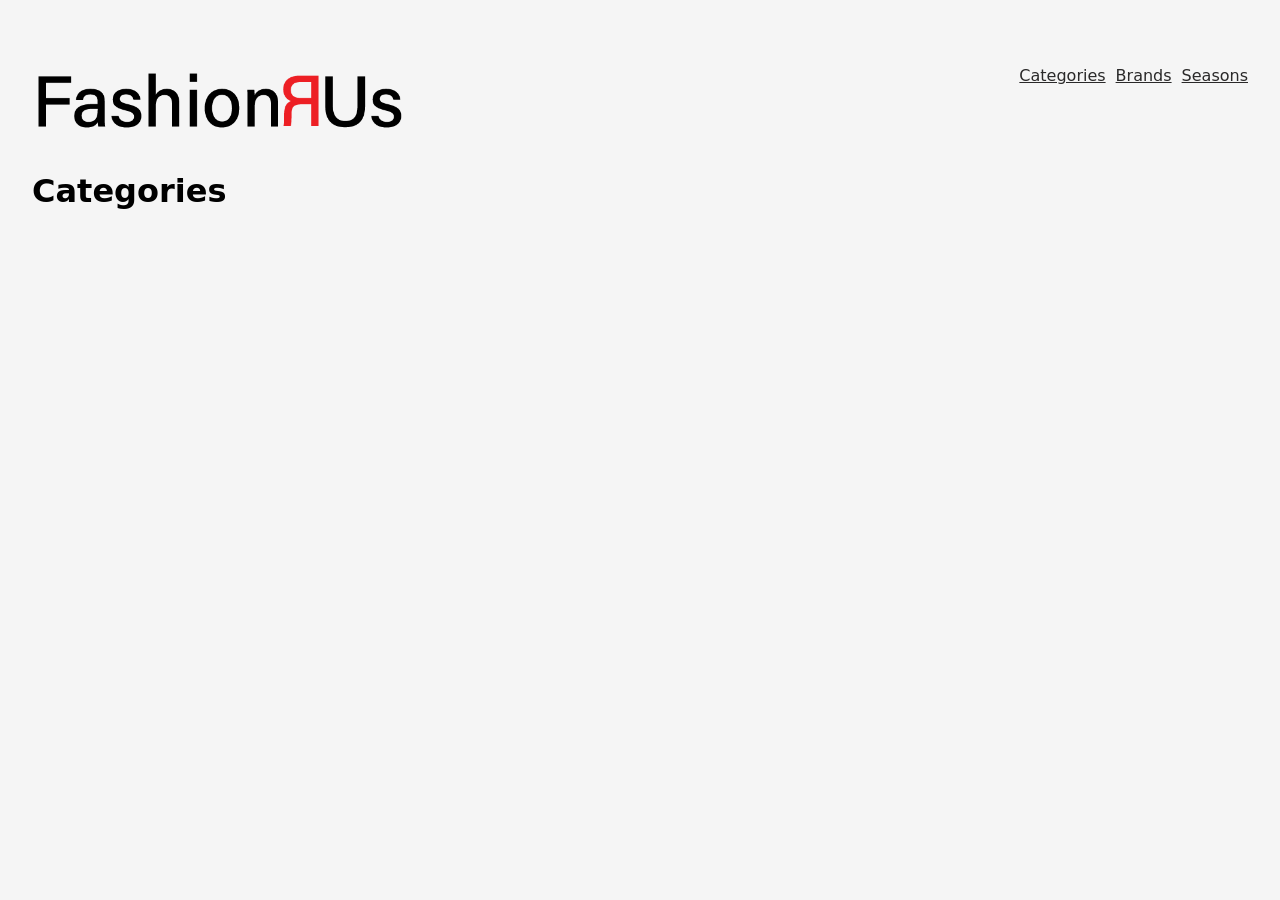
<file: index.html>
<!DOCTYPE html>
<html lang="en">

<head>
    <meta charset="UTF-8">
    <meta name="viewport" content="width=device-width, initial-scale=1.0">
    <link rel="stylesheet" href="style.css">
    <script src="index.js" defer></script>
    <title>FashionRUs</title>
</head>

<body>
    <header>
        <nav>
            <div><a href="index.html"><img class="logo" src="assets/logo.png" alt="logo"></a></div>
            <div class="navlink">
                <p><a href="">Categories</a></p>
                <p><a href="">Brands</a></p>
                <p><a href="">Seasons</a></p>
            </div>
        </nav>
    </header>
    <main>
        <div class="categories">
            <h1>Categories</h1>
            <div class="card-grid">

            </div>
        </div>

    </main>
    <footer></footer>
</body>

</html>
</file>
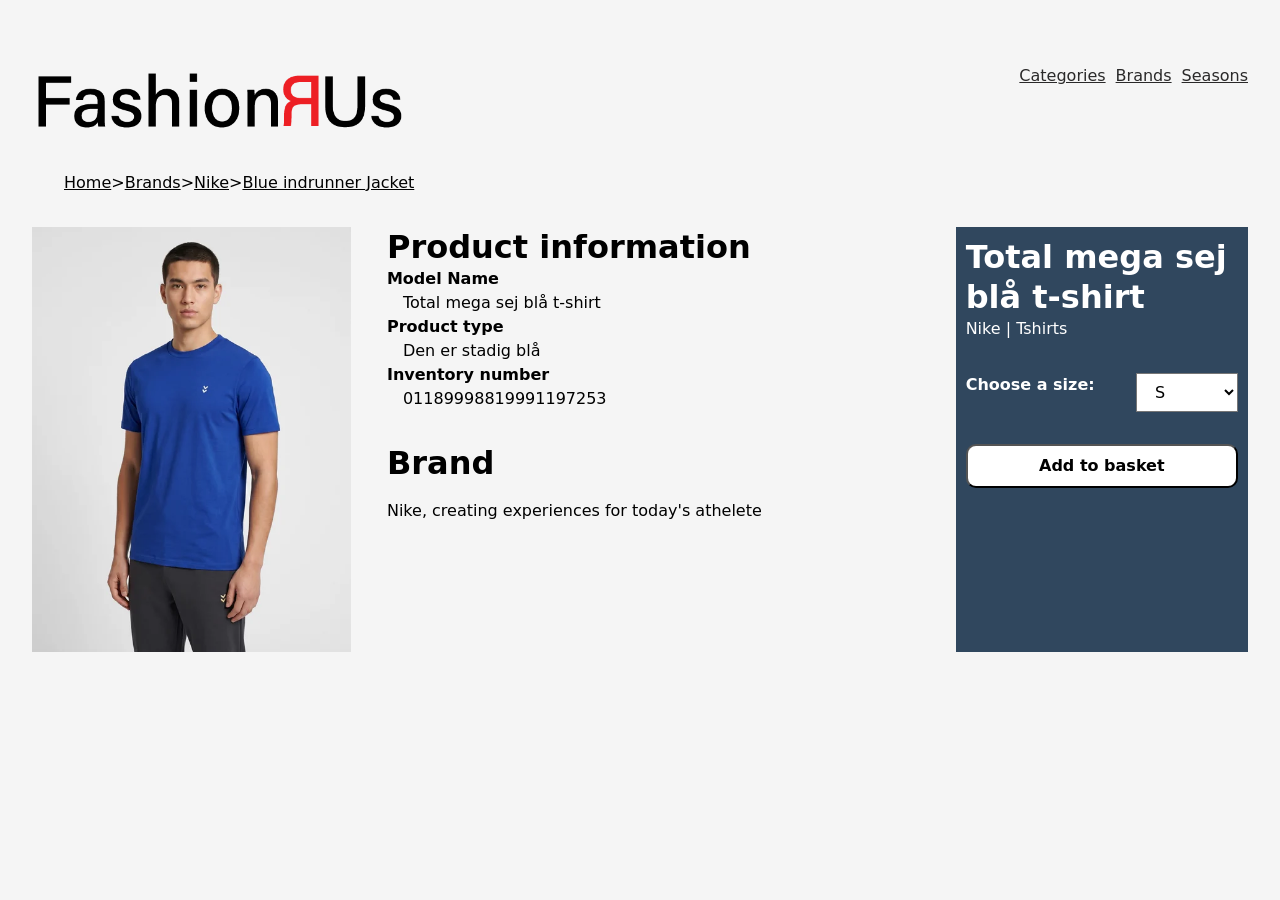
<file: product.html>
<!DOCTYPE html>
<html lang="en">

<head>
    <meta charset="UTF-8">
    <meta name="viewport" content="width=device-width, initial-scale=1.0">
    <link rel="stylesheet" href="style.css">
    <script src="detailview.js" defer></script>
    <title>Product</title>
</head>

<body>
    <header>
        <nav>
            <div><a href="index.html"><img class="logo" src="assets/logo.png" alt="logo"></a></div>
            <div class="navlink">
                <p><a href="">Categories</a></p>
                <p><a href="">Brands</a></p>
                <p><a href="">Seasons</a></p>
            </div>
        </nav>
    </header>
    <main>
        <div class="spacer">
            <div class="breadcrumb">
                <a href="#">Home</a>
                <p>></p>
                <a href="#">Brands</a>
                <p>></p>
                <a href="#">Nike</a>
                <p>></p>
                <a href="#">Blue indrunner Jacket</a>

            </div>
            <div class="fivegrid">
                <div class="productpagepic"><img class="productimg" src="assets/tshirts.webp" alt="product"></div>
                <div class="textthing">
                    <div class="info">
                        <div class="storinfoboks">
                            <h1>Product information</h1>
                            <p class="undertitel">Model Name</p>
                            <p class="indryk model">Total mega sej blå t-shirt</p>
                            <p class="undertitel">Product type</p>
                            <p class="indryk type">Den er stadig blå</p>
                            <p class="undertitel">Inventory number</p>
                            <p class="indryk id">01189998819991197253</p>
                        </div>
                        <div>
                            <h2 class="nike">Brand</h2>
                            <p class="brandname">Nike, creating experiences for today's athelete</p>
                        </div>
                    </div>
                    <div class="buycard">
                        <div>
                            <h2 class="buytitle modelbuy">Total mega sej blå t-shirt</h2>
                            <p class="brandwhite">Nike | Tshirts</p>
                        </div>
                        <div>
                            <form class="forms">
                                <label for="size">Choose a size:</label>
                                <select name="size" id="size">
                                    <optgroup label="Size">
                                        <option value="S">S</option>
                                        <option value="M">M</option>
                                        <option value="L">L</option>
                                        <option value="XL">XL</option>
                                        <option value="XXL">XXL</option>
                                    </optgroup>

                                </select>


                            </form>
                            <button class="buttonbasket">Add to basket</button>
                        </div>
                    </div>
                </div>
            </div>
        </div>

    </main>
    <footer></footer>
</body>

</html>
</file>
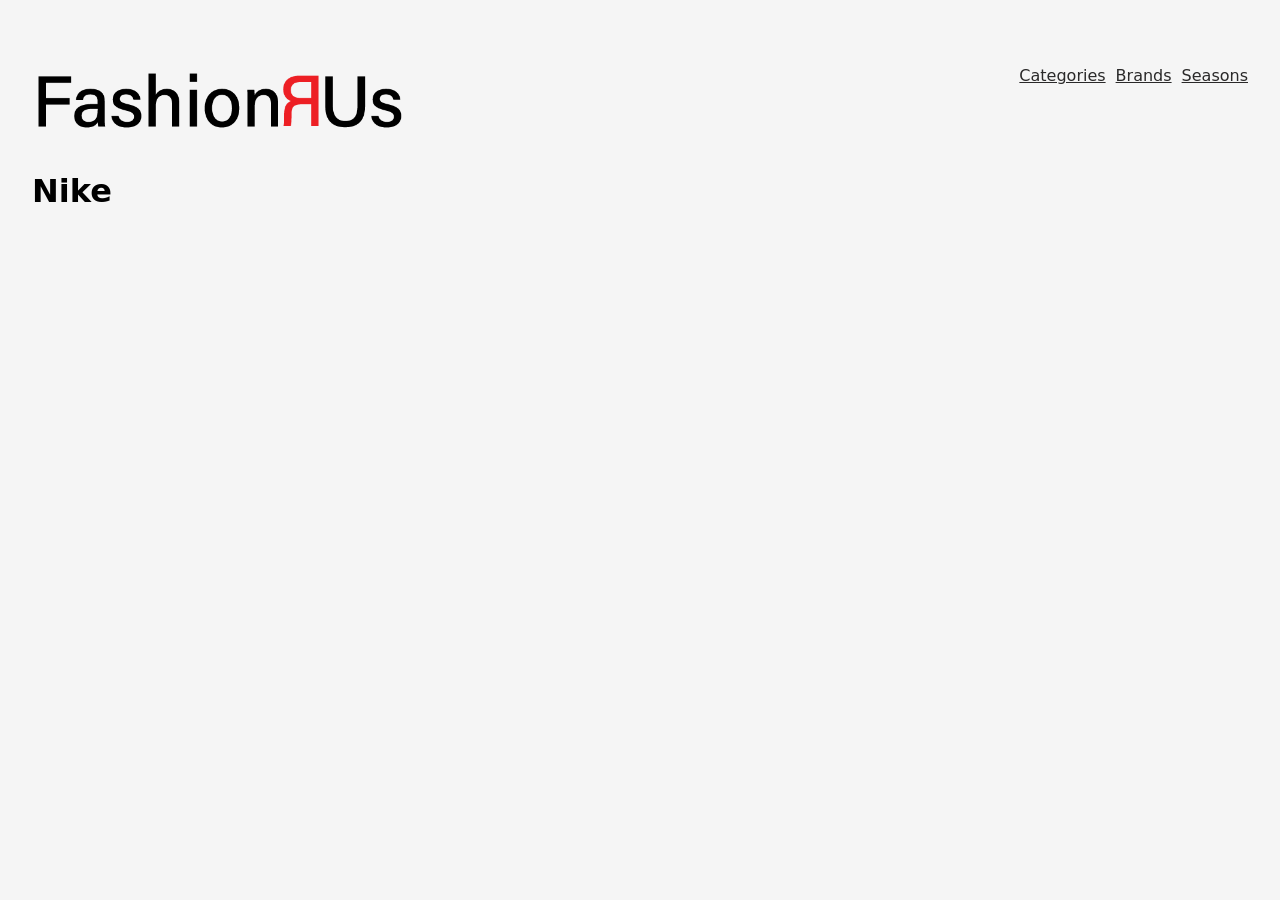
<file: productlist.html>
<!DOCTYPE html>
<html lang="en">

<head>
    <meta charset="UTF-8">
    <meta name="viewport" content="width=device-width, initial-scale=1.0">
    <link rel="stylesheet" href="style.css">
    <script src="list.js" defer></script>
    <title>Products</title>
</head>

<body>
    <header>
        <nav>
            <div><a href="index.html"><img class="logo" src="assets/logo.png" alt="logo"></a></div>
            <div class="navlink">
                <p><a href="">Categories</a></p>
                <p><a href="">Brands</a></p>
                <p><a href="">Seasons</a></p>
            </div>
        </nav>
    </header>
    <main>
        <div class="categories">
            <h1>Nike</h1>
            <div class="product_list_container">

            </div>
        </div>



    </main>
    <footer></footer>
</body>

</html>
</file>
<file: style.css>
*,
::before,
::after {
  box-sizing: border-box;
  margin: 0;
  padding: 0;
}

html {
  interpolate-size: allow-keywords;
  font-family: system-ui, sans-serif;
  line-height: 1.5;
  -webkit-font-smoothing: antialiased;
}

h1,
h2 {
  line-height: 1.25;
}

p,
li {
  text-wrap: pretty;
}

img,
svg {
  display: block;
  width: 100%;
  height: auto;
}

label {
  display: block;
}

input,
button,
textarea,
select {
  font: inherit;
  color: inherit;
  background-color: transparent;
  font-size: max(1em, 16px);
}

textarea {
  resize: none;
  min-height: 4lh;
}

legend {
  padding: 0;
}

select,
::picker(select) {
  appearance: base-select;
}

footer {
  height: 8rem;
}

nav {
  display: flex;
  justify-content: space-between;
  margin-top: 4rem;
  margin-inline: 2rem;
}

.navlink {
  display: flex;
  justify-content: right;
  gap: 10px;
}
nav div p a {
  color: rgb(42, 41, 41);
  text-decoration: underline;
}
.logo {
  width: 25rem;
}

.categories {
  margin-inline: 2rem;
}

.card-grid {
  display: grid;
  grid-template-columns: 1fr 1fr 1fr;
  gap: 15px;
  margin-top: 1rem;
}
.indexcard {
  background-color: #30475e;
  padding: 2rem;
  color: white;
  border-radius: 5px;
  text-decoration: none;
}

.readmore {
  text-decoration: none;
}

.brand {
  opacity: 50%;
}

.price {
  text-transform: uppercase;
}

.readmore {
  text-transform: capitalize;
  text-decoration: underline;
  color: white;
}

body {
  background-color: #f5f5f5;
}
.product_list_container {
  display: grid;
  grid-template-columns: repeat(auto-fit, minmax(250px, 1fr));
  grid-template-rows: auto auto 1fr auto 1fr;
  gap: 10px;
}

.product {
  display: grid;
  grid-template-rows: subgrid;
  grid-row: span 5;
  position: relative;
  /* border: 2px solid black; */
  background-color: #30475e;
  padding: 10px;
  color: white;
}

.soldout_tag {
  visibility: hidden;
  position: absolute;
  top: 0;
  left: 0;
}

.soldout a img {
  opacity: 60%;
}
.soldout .soldout_tag {
  opacity: 100%;
  visibility: visible;
  position: absolute;
  background-color: black;
  color: white;
  padding: 10px;
  font-family: sans-serif;
  top: 0;
  left: 0;
}

.rabatgrid {
  /* display: grid;
  grid-template-columns: 1fr 1fr; */
  display: flex;
  justify-content: space-between;
}
.discount_tag {
  background-color: red;
  padding: 6px;
  width: 3rem;
}

.breadcrumb {
  display: flex;
  margin-left: 2rem;
}
.breadcrumb a {
  color: black;
}

.fivegrid {
  display: flex;
  justify-content: space-around;
  gap: 20px;
  margin-top: 2rem;
  /* display: grid;
  grid-template-columns: repeat(5, 1fr); */
}

.undertitel {
  font-weight: 700;
}

.indryk {
  margin-left: 1rem;
}

.storinfoboks {
  margin-bottom: 2rem;
}

.nike {
  font-size: 2rem;
  margin-bottom: 1rem;
}

.textthing {
  display: grid;
  grid-template-columns: 2fr 1fr;
}
.forms {
  display: flex;
  gap: 10px;
  margin-top: 2rem;
  justify-content: space-between;
}

#size {
  padding: 8px;
  padding-inline: 14px;
  color: black;
  background-color: white;
}

/* .productpagepic {
  grid-column: 1 / span 2;
} */
.info {
  /* grid-column: 3/ span 2; */
  margin-left: 1rem;
}

.buycard {
  /* grid-column: 5/ span 1; */
  background-color: #30475e;
  color: white;
  padding: 10px;
}

.buytitle {
  font-size: 2rem;
}

label {
  font-weight: 800;
}

.buttonbasket {
  background-color: white;
  color: black;
  padding: 8px;
  padding-inline: 14px;
  font-weight: 700;
  border-radius: 10px;
  width: 100%;
  margin-top: 2rem;
}

.spacer {
  margin-inline: 2rem;
}
</file>
